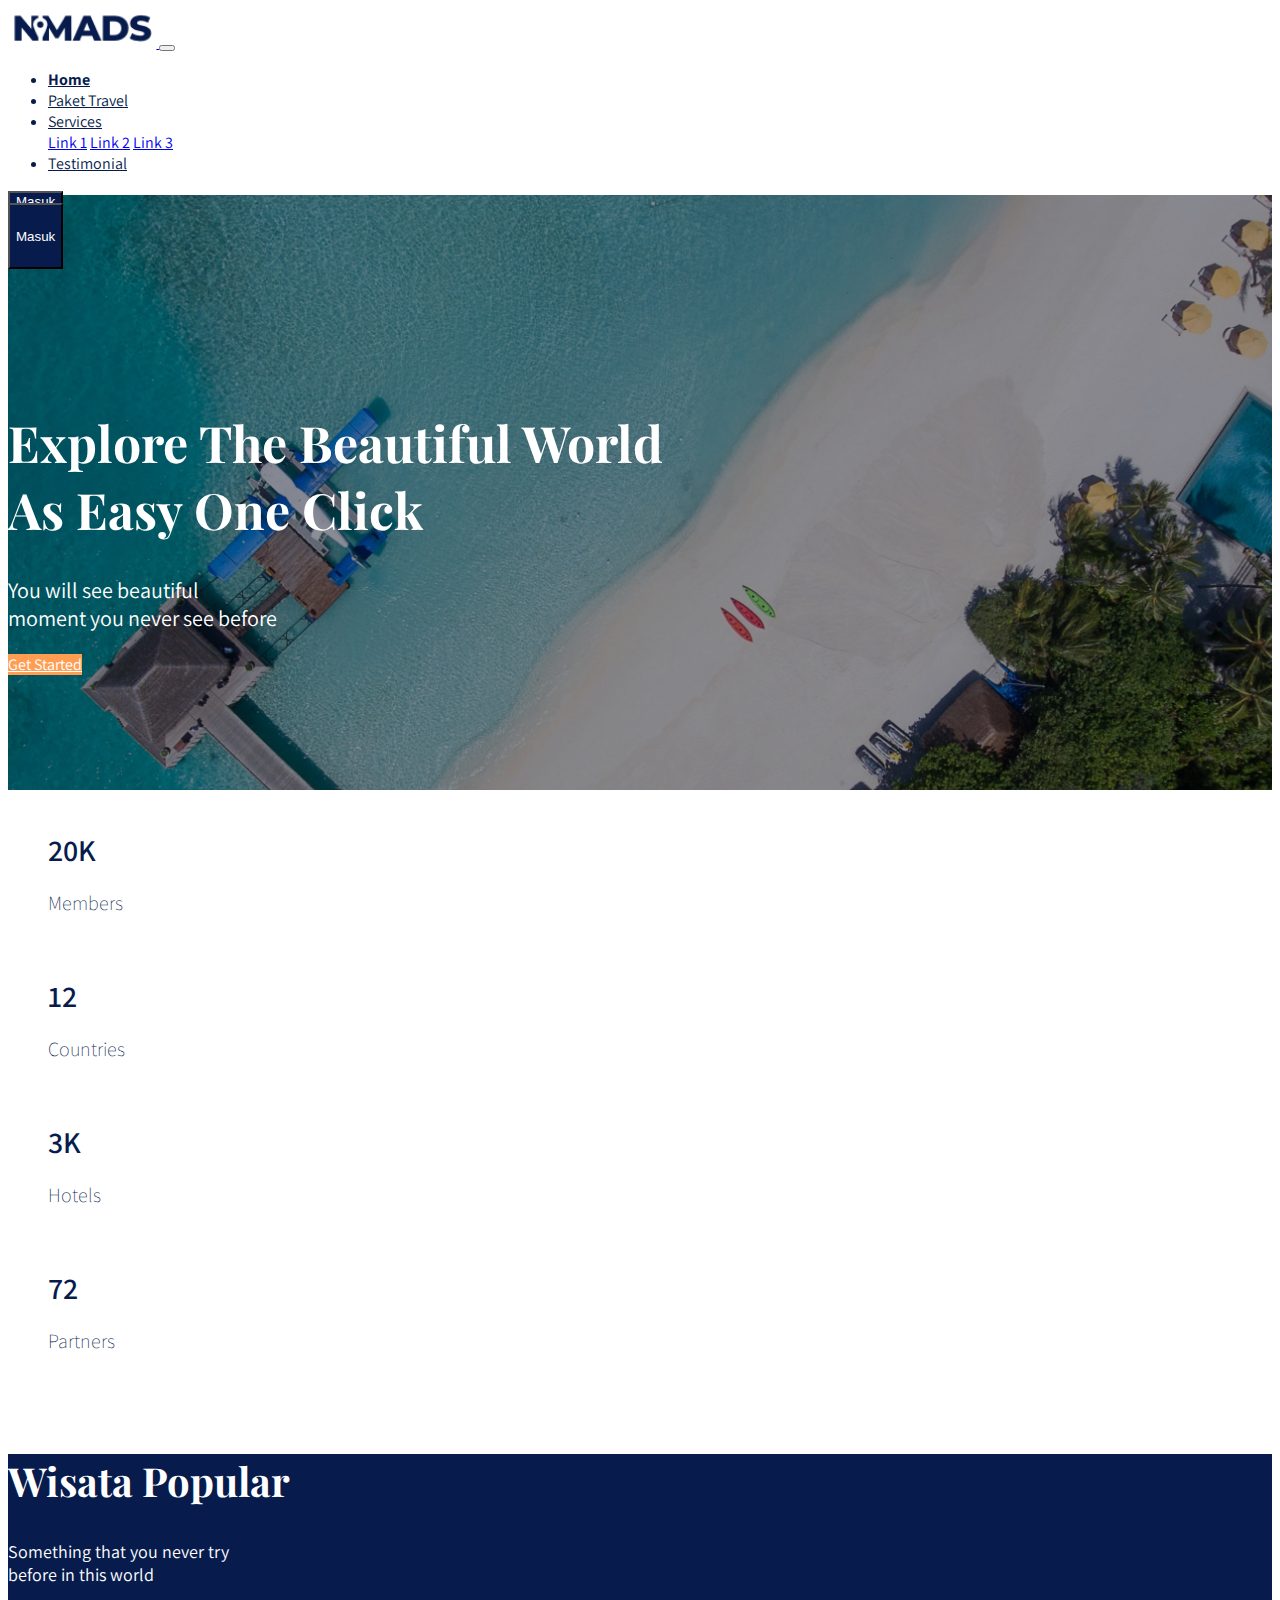
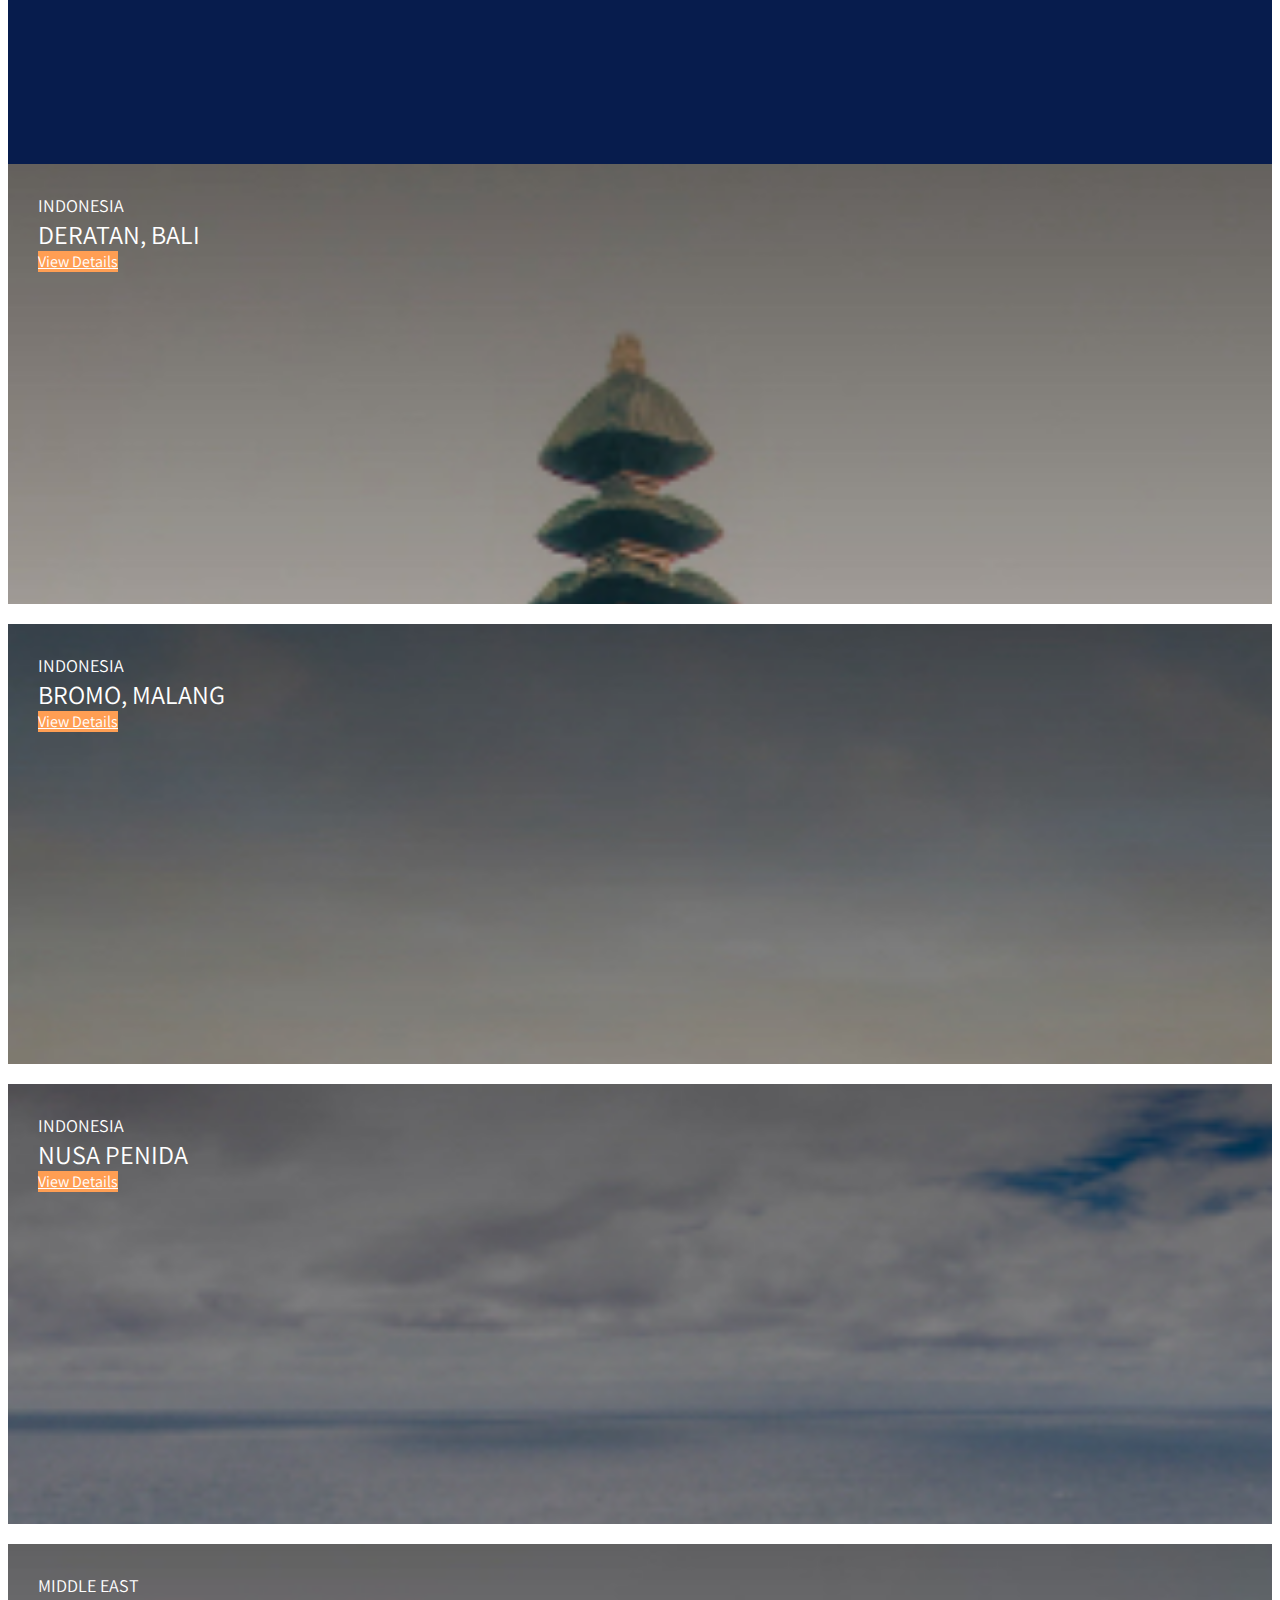
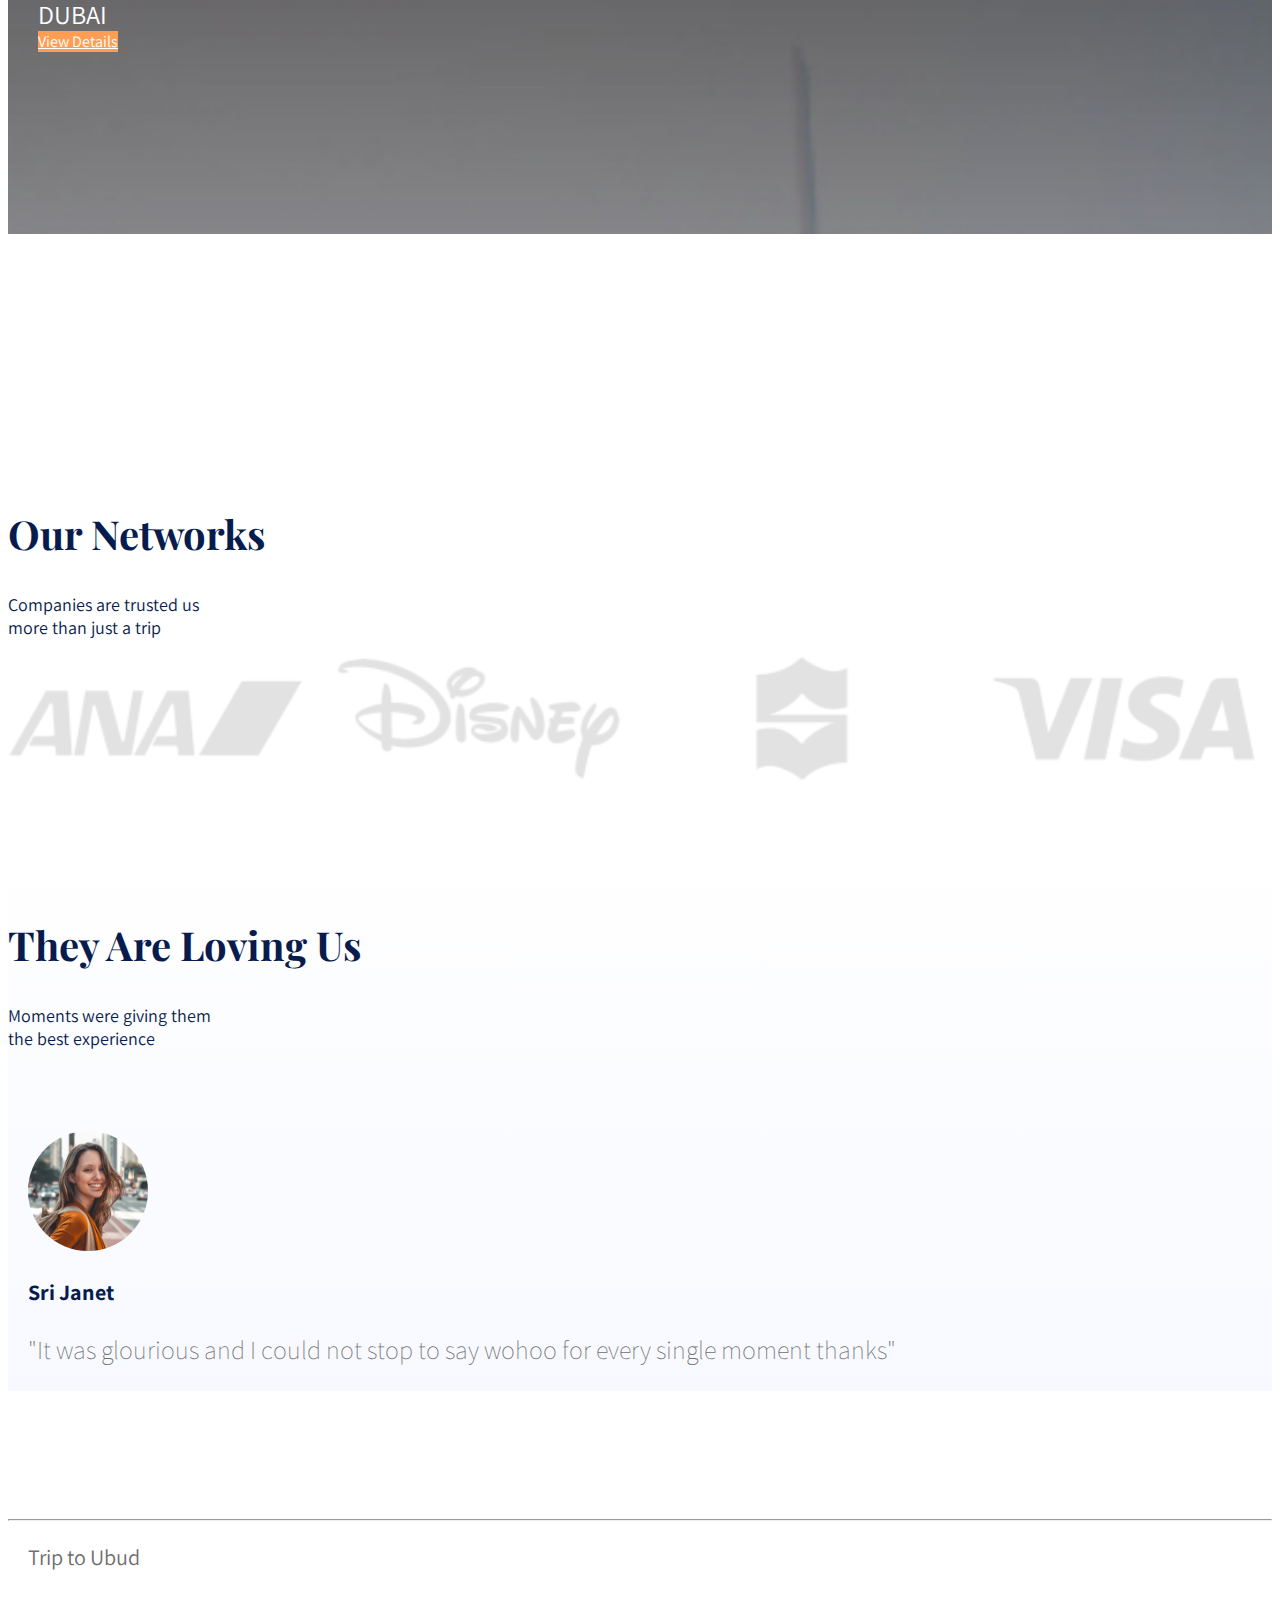
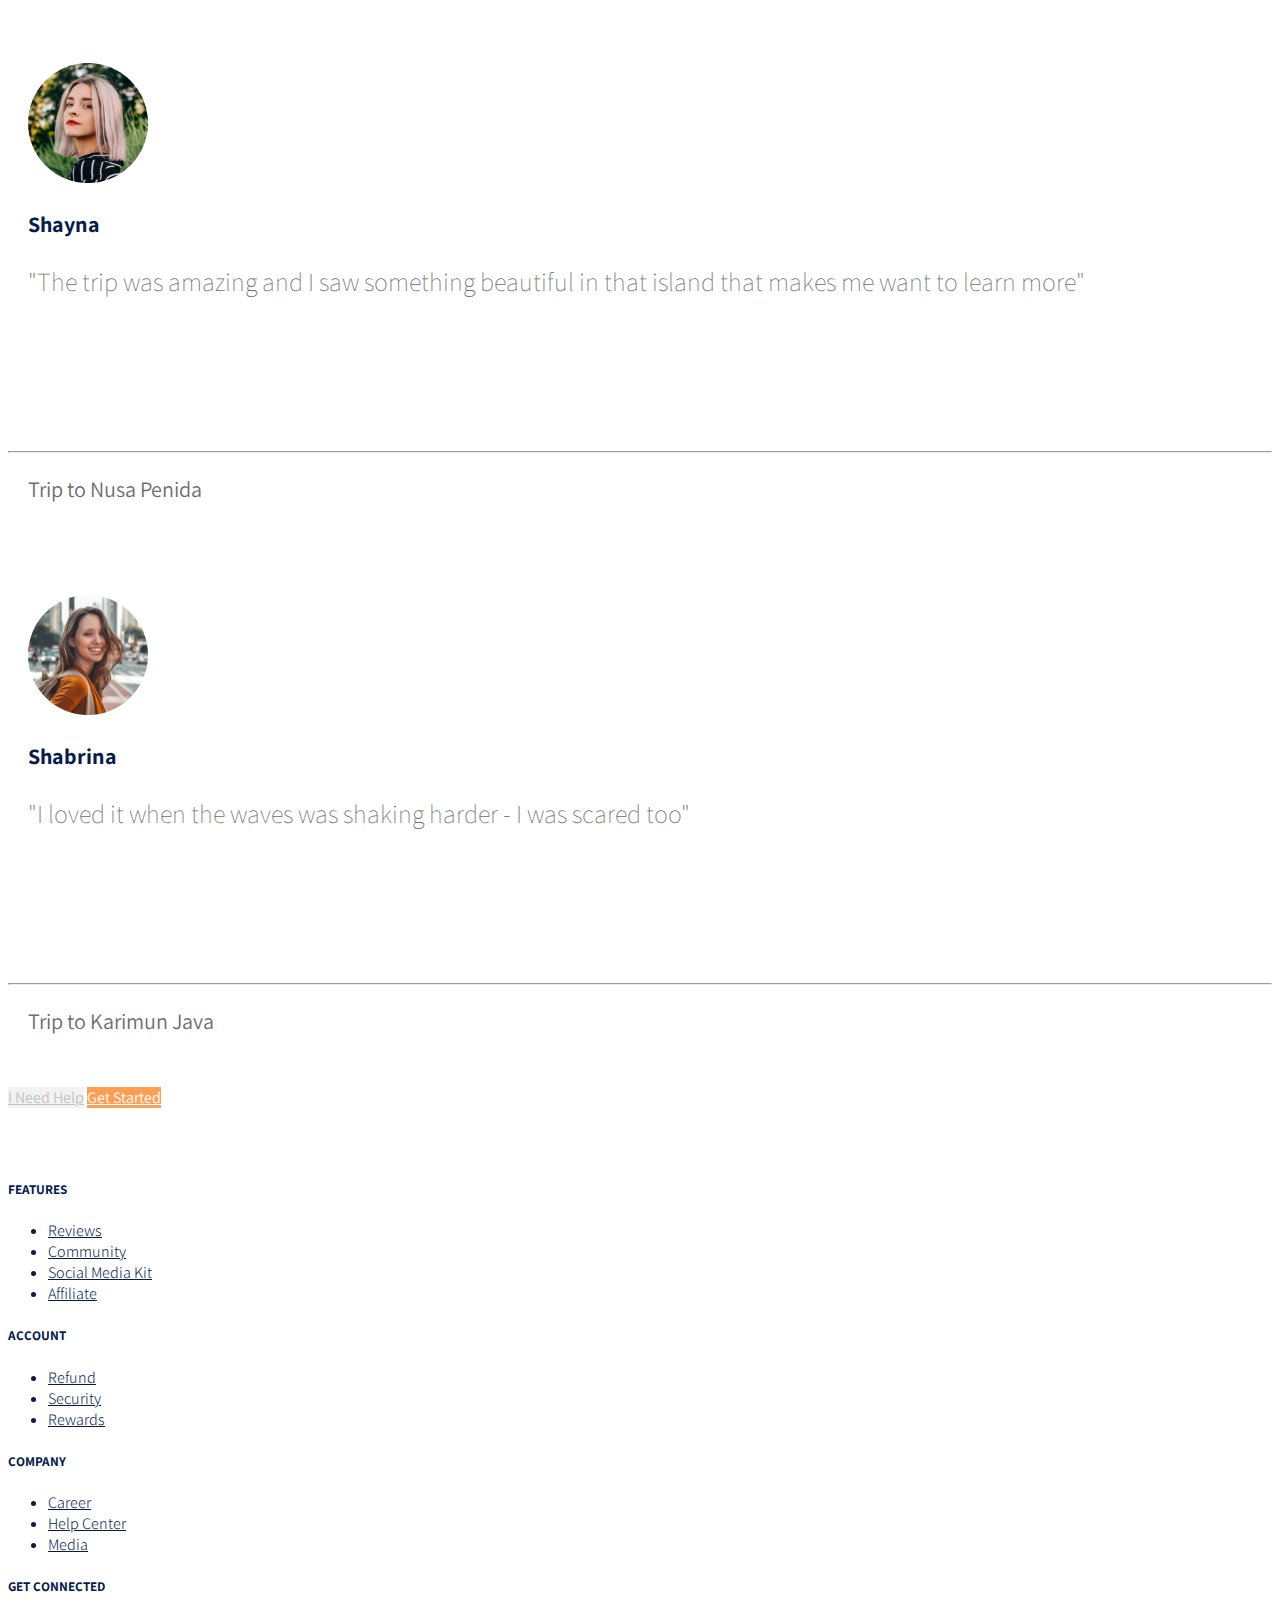
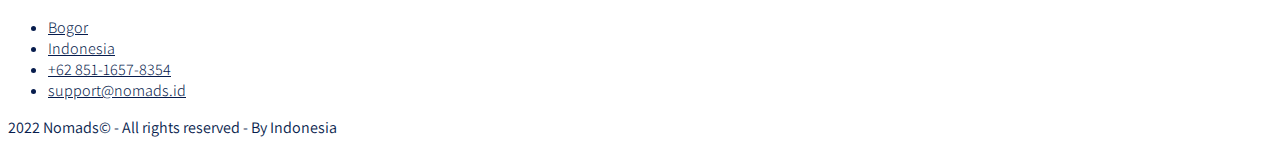
<file: frontend/index.html>
<!DOCTYPE html>
<html lang="en">

<head>
  <meta charset="UTF-8" />
  <meta http-equiv="X-UA-Compatible" content="IE=edge" />
  <meta name="viewport" content="width=device-width, initial-scale=1.0" />
  <title>Nomads</title>
  <link rel="stylesheet" href="https://cdn.jsdelivr.net/npm/bootstrap@4.6.1/dist/css/bootstrap.min.css"
    integrity="sha384-zCbKRCUGaJDkqS1kPbPd7TveP5iyJE0EjAuZQTgFLD2ylzuqKfdKlfG/eSrtxUkn" crossorigin="anonymous" />
  <link rel="stylesheet" href="styles/main.css" />
</head>

<body>
  <!-- Navbar -->
  <div class="container">
    <nav class="navbar navbar-expand-lg navbar-light bg-white">
      <a href="#" class="navbar-brand">
        <img src="images/logo_nomads.png" alt="nomads-logo" />
      </a>
      <button class="navbar-toggler" type="button" data-toggle="collapse" data-target="#navtoggler">
        <span class="navbar-toggler-icon"></span>
      </button>

      <div class="collapse navbar-collapse" id="navtoggler">
        <ul class="navbar-nav ml-auto mr-3">
          <li class="nav-item">
            <a href="" class="nav-link active">Home</a>
          </li>
          <li class="nav-item">
            <a href="" class="nav-link">Paket Travel</a>
          </li>
          <li class="nav-item dropdown">
            <a href="#" class="nav-link dropdown-toggle" id="navDropdown" role="button" data-toggle="dropdown"
              aria-expanded="false">
              Services
            </a>
            <div class="dropdown-menu" aria-labelledby="navDropdown">
              <a href="#" class="dropdown-item">Link 1</a>
              <a href="#" class="dropdown-item">Link 2</a>
              <a href="#" class="dropdown-item">Link 3</a>
            </div>
          </li>
          <li class="nav-item">
            <a href="" class="nav-link">Testimonial</a>
          </li>
        </ul>
        <!-- Mobile Button -->
        <form class="form-inline d-sm-block d-lg-none">
          <button class="btn btn-login my-2 my-sm-0">Masuk</button>
        </form>
        <!-- Dekstop Button -->
        <form class="form-inline d-none d-lg-block">
          <button class="btn btn-login btn-navbar-right my-2 my-sm-0 px-4">
            Masuk
          </button>
        </form>
      </div>
    </nav>
  </div>

  <!-- Header -->
  <header class="text-center">
    <h1>
      Explore The Beautiful World
      <br />
      As Easy One Click
    </h1>
    <p class="mt-3">
      You will see beautiful
      <br />
      moment you never see before
    </p>
    <a href="#" class="btn btn-get-started px-4 mt-4">Get Started</a>
  </header>

  <main>
    <!-- Statistic -->
    <div class="container">
      <section class="section-stats row justify-content-center" id="stats">
        <div class="col-3 col-md-2 stats-detail">
          <h2>20K</h2>
          <p>Members</p>
        </div>
        <div class="col-3 col-md-2 stats-detail">
          <h2>12</h2>
          <p>Countries</p>
        </div>
        <div class="col-3 col-md-2 stats-detail">
          <h2>3K</h2>
          <p>Hotels</p>
        </div>
        <div class="col-3 col-md-2 stats-detail">
          <h2>72</h2>
          <p>Partners</p>
        </div>
      </section>
    </div>

    <!-- Section Popular -->
    <section class="section-popular" id="popular">
      <div class="container">
        <div class="row">
          <div class="col text-center section-popular-heading">
            <h2>Wisata Popular</h2>
            <p>
              Something that you never try
              <br />
              before in this world
            </p>
          </div>
        </div>
      </div>
    </section>
    <section class="section-popular-content" id="popularContent">
      <div class="container">
        <div class="section-popular-travel row justify-content-center">
          <div class="col-sm-6 col-md-4 col-lg-3">
            <div class="card-travel text-center d-flex flex-column"
              style="background-image: url('./images/travel-1.jpg')">
              <div class="travel-country">INDONESIA</div>
              <div class="travel-location">DERATAN, BALI</div>
              <div class="travel-button mt-auto">
                <a href="#" class="btn btn-travel-details px-4">
                  View Details
                </a>
              </div>
            </div>
          </div>
          <div class="col-sm-6 col-md-4 col-lg-3">
            <div class="card-travel text-center d-flex flex-column"
              style="background-image: url('./images/travel-2.jpg')">
              <div class="travel-country">INDONESIA</div>
              <div class="travel-location">BROMO, MALANG</div>
              <div class="travel-button mt-auto">
                <a href="#" class="btn btn-travel-details px-4">
                  View Details
                </a>
              </div>
            </div>
          </div>
          <div class="col-sm-6 col-md-4 col-lg-3">
            <div class="card-travel text-center d-flex flex-column"
              style="background-image: url('./images/travel-3.jpg')">
              <div class="travel-country">INDONESIA</div>
              <div class="travel-location">NUSA PENIDA</div>
              <div class="travel-button mt-auto">
                <a href="#" class="btn btn-travel-details px-4">
                  View Details
                </a>
              </div>
            </div>
          </div>
          <div class="col-sm-6 col-md-4 col-lg-3">
            <div class="card-travel text-center d-flex flex-column"
              style="background-image: url('./images/travel-4.jpg')">
              <div class="travel-country">MIDDLE EAST</div>
              <div class="travel-location">DUBAI</div>
              <div class="travel-button mt-auto">
                <a href="#" class="btn btn-travel-details px-4">
                  View Details
                </a>
              </div>
            </div>
          </div>
        </div>
      </div>
    </section>
    <!-- Section Networks -->
    <section class="section-networks" id="networks">
      <div class="container">
        <div class="row">
          <div class="col-md-4">
            <h2>Our Networks</h2>
            <p>
              Companies are trusted us
              <br />
              more than just a trip
            </p>
          </div>
          <div class="col-md-8">
            <img class="img-fluid" src="images/partner.png" alt="logo-partners" />
          </div>
        </div>
      </div>
    </section>
    <!-- Section Testimonial -->
    <section class="section-testimonial-heading" id="testimonialHeading">
      <div class="container">
        <div class="row">
          <div class="col text-center">
            <h2>
              They Are Loving Us
            </h2>
            <p>
              Moments were giving them
              <br>
              the best experience
            </p>
          </div>
        </div>
      </div>
    </section>
    <section class="section-testimonial-content" id="testimonialContent">
      <div class="container">
        <div class="section-popular-travel row justify-content-center">
          <div class="col-sm-6 col-md-6 col-lg-4">
            <div class="card card-testimonial text-center">
              <div class="testimonial-content">
                <img src="images/avatar-2.png" alt="testimonial-1" class="rounded-circle mb-4">
                <h3 class="mb-4">Sri Janet</h3>
                <p class="testimonial">
                  "It was glourious and I could not stop to say wohoo for every single moment thanks"
                </p>
              </div>
              <hr>
              <p class="trip-to">
                Trip to Ubud
              </p>
            </div>
          </div>
          <div class="col-sm-6 col-md-6 col-lg-4">
            <div class="card card-testimonial text-center">
              <div class="testimonial-content">
                <img src="images/avatar-3.png" alt="testimonial-1" class="rounded-circle mb-4">
                <h3 class="mb-4">Shayna</h3>
                <p class="testimonial">
                  "The trip was amazing and I saw something beautiful in that island that makes me want to learn more"
                </p>
              </div>
              <hr>
              <p class="trip-to">
                Trip to Nusa Penida
              </p>
            </div>
          </div>
          <div class="col-sm-6 col-md-6 col-lg-4">
            <div class="card card-testimonial text-center">
              <div class="testimonial-content">
                <img src="images/avatar-2.png" alt="testimonial-1" class="rounded-circle mb-4">
                <h3 class="mb-4">Shabrina</h3>
                <p class="testimonial">
                  "I loved it when the waves was shaking harder - I was scared too"
                </p>
              </div>
              <hr>
              <p class="trip-to">
                Trip to Karimun Java
              </p>
            </div>
          </div>
        </div>
        <div class="row">
          <div class="col-12 text-center">
            <a href="#" class="btn btn-need-help px-4 mx-1 mt-4">I Need Help</a>
            <a href="#" class="btn btn-get-started px-4 mx-1 mt-4">Get Started</a>
          </div>
        </div>
      </div>
    </section>
  </main>

  <footer class="section-footer mt-5 mb-4 border-top">
    <div class="container pt-5 pb-5">
      <div class="row justify-content-center">
        <div class="col-12">
          <div class="row">
            <div class="col-12 col-md-6 col-lg-3">
              <h5>FEATURES</h5>
              <ul class="list-unstyled">
                <li><a href="#">Reviews</a></li>
                <li><a href="#">Community</a></li>
                <li><a href="#">Social Media Kit</a></li>
                <li><a href="#">Affiliate</a></li>
              </ul>
            </div>
            <div class="col-12 col-md-6 col-lg-3">
              <h5>ACCOUNT</h5>
              <ul class="list-unstyled">
                <li><a href="#">Refund</a></li>
                <li><a href="#">Security</a></li>
                <li><a href="#">Rewards</a></li>
              </ul>
            </div>
            <div class="col-12 col-md-6 col-lg-3">
              <h5>COMPANY</h5>
              <ul class="list-unstyled">
                <li><a href="#">Career</a></li>
                <li><a href="#">Help Center</a></li>
                <li><a href="#">Media</a></li>
              </ul>
            </div>
            <div class="col-12 col-md-6 col-lg-3">
              <h5>GET CONNECTED</h5>
              <ul class="list-unstyled">
                <li><a href="#">Bogor</a></li>
                <li><a href="#">Indonesia</a></li>
                <li><a href="#">+62 851-1657-8354</a></li>
                <li><a href="#">support@nomads.id</a></li>
              </ul>
            </div>
          </div>
        </div>

      </div>
    </div>
    <div class="container-fluid">
      <div class="row border-top justify-content-center align-items-center pt-4">
        <div class="col-auto text-muted font-weight-light">
          2022 Nomads&copy; - All rights reserved - By Indonesia
        </div>
      </div>
    </div>
  </footer>

  <script src="https://cdn.jsdelivr.net/npm/jquery@3.5.1/dist/jquery.slim.min.js"
    integrity="sha384-DfXdz2htPH0lsSSs5nCTpuj/zy4C+OGpamoFVy38MVBnE+IbbVYUew+OrCXaRkfj"
    crossorigin="anonymous"></script>
  <script src="https://cdn.jsdelivr.net/npm/bootstrap@4.6.1/dist/js/bootstrap.bundle.min.js"
    integrity="sha384-fQybjgWLrvvRgtW6bFlB7jaZrFsaBXjsOMm/tB9LTS58ONXgqbR9W8oWht/amnpF"
    crossorigin="anonymous"></script>
</body>

</html>
</file>
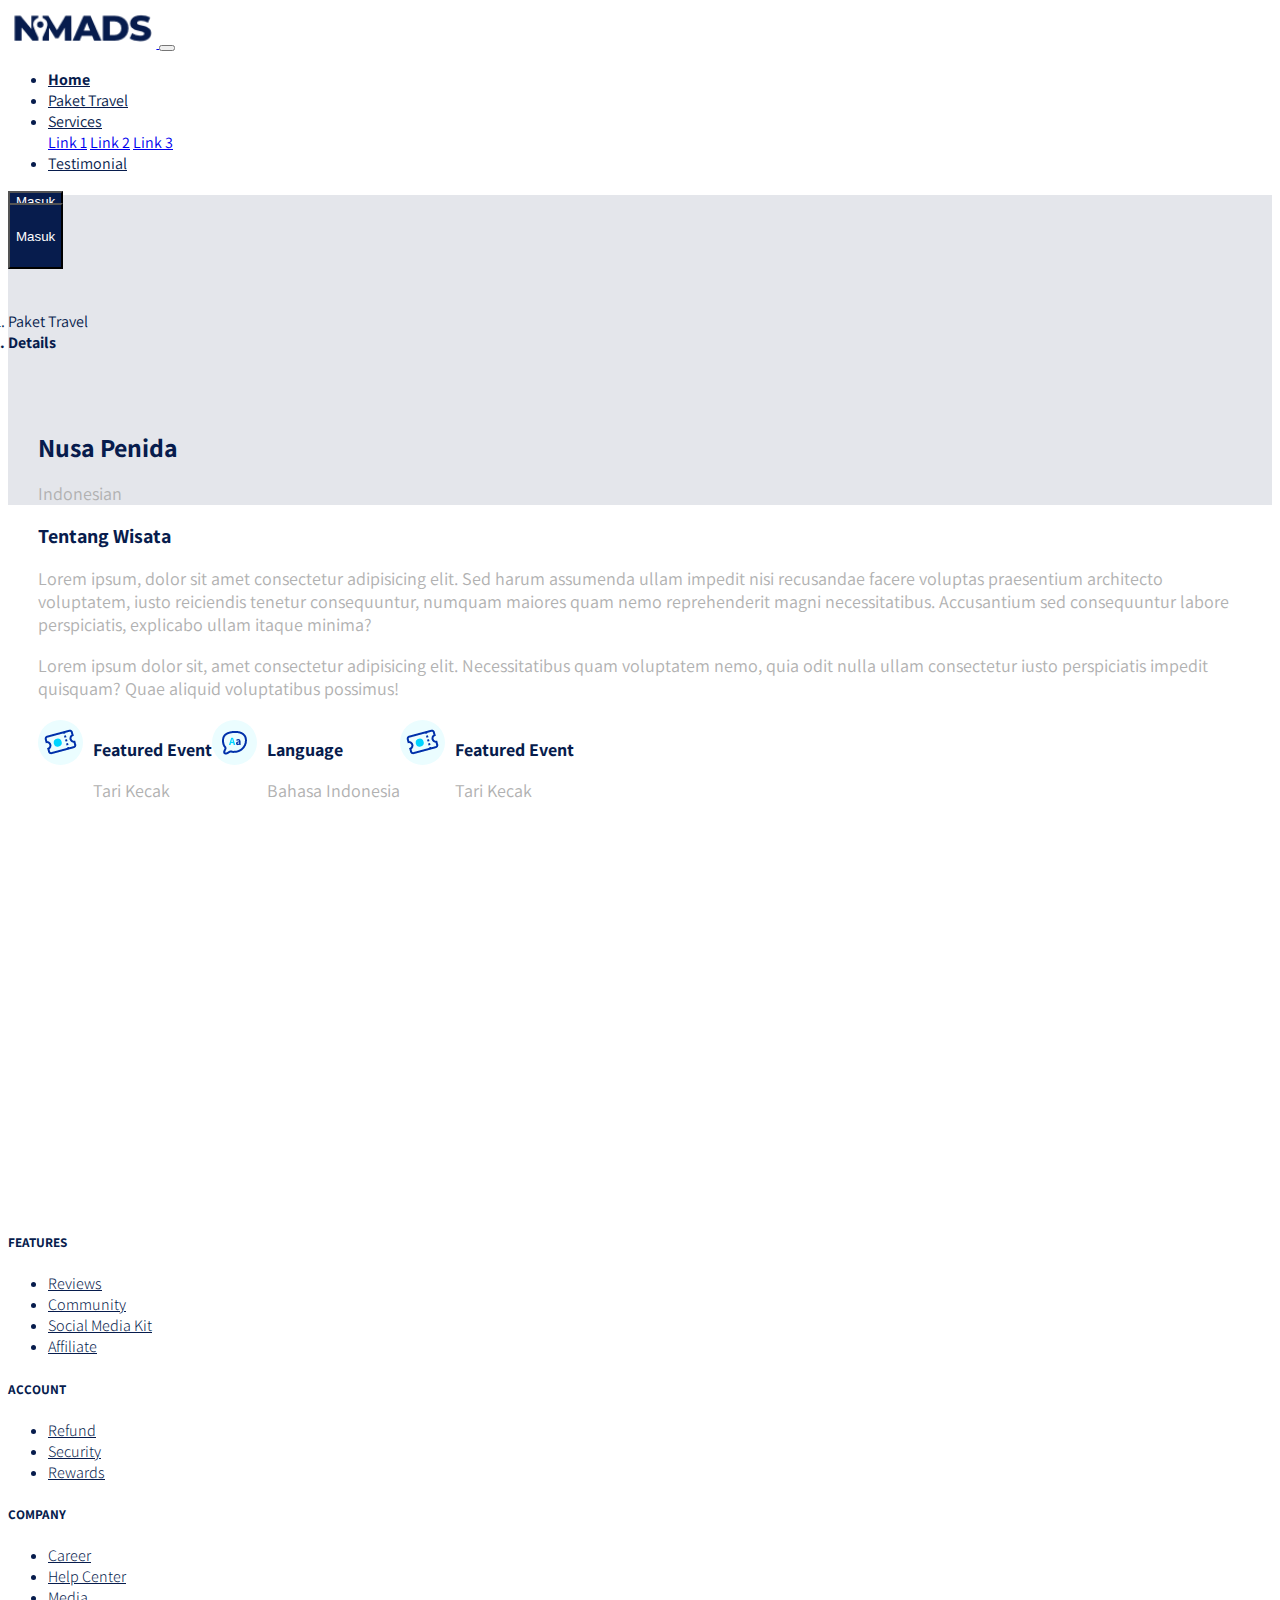
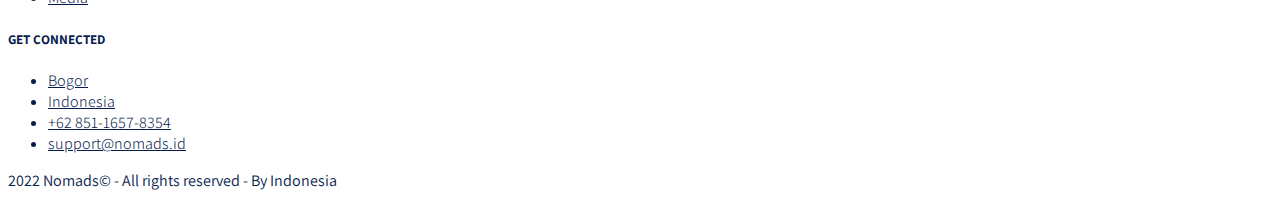
<file: frontend/details.html>
<!DOCTYPE html>
<html lang="en">

<head>
  <meta charset="UTF-8" />
  <meta http-equiv="X-UA-Compatible" content="IE=edge" />
  <meta name="viewport" content="width=device-width, initial-scale=1.0" />
  <title>Nomads</title>
  <link rel="stylesheet" href="https://cdn.jsdelivr.net/npm/bootstrap@4.6.1/dist/css/bootstrap.min.css"
    integrity="sha384-zCbKRCUGaJDkqS1kPbPd7TveP5iyJE0EjAuZQTgFLD2ylzuqKfdKlfG/eSrtxUkn" crossorigin="anonymous" />
  <link rel="stylesheet" href="styles/main.css" />
</head>

<body>
  <!-- Navbar -->
  <div class="container">
    <nav class="navbar navbar-expand-lg navbar-light bg-white">
      <a href="#" class="navbar-brand">
        <img src="images/logo_nomads.png" alt="nomads-logo" />
      </a>
      <button class="navbar-toggler" type="button" data-toggle="collapse" data-target="#navtoggler">
        <span class="navbar-toggler-icon"></span>
      </button>

      <div class="collapse navbar-collapse" id="navtoggler">
        <ul class="navbar-nav ml-auto mr-3">
          <li class="nav-item">
            <a href="" class="nav-link active">Home</a>
          </li>
          <li class="nav-item">
            <a href="" class="nav-link">Paket Travel</a>
          </li>
          <li class="nav-item dropdown">
            <a href="#" class="nav-link dropdown-toggle" id="navDropdown" role="button" data-toggle="dropdown"
              aria-expanded="false">
              Services
            </a>
            <div class="dropdown-menu" aria-labelledby="navDropdown">
              <a href="#" class="dropdown-item">Link 1</a>
              <a href="#" class="dropdown-item">Link 2</a>
              <a href="#" class="dropdown-item">Link 3</a>
            </div>
          </li>
          <li class="nav-item">
            <a href="" class="nav-link">Testimonial</a>
          </li>
        </ul>
        <!-- Mobile Button -->
        <form class="form-inline d-sm-block d-lg-none">
          <button class="btn btn-login my-2 my-sm-0">Masuk</button>
        </form>
        <!-- Dekstop Button -->
        <form class="form-inline d-none d-lg-block">
          <button class="btn btn-login btn-navbar-right my-2 my-sm-0 px-4">
            Masuk
          </button>
        </form>
      </div>
    </nav>
  </div>

  <main>
    <section class="section-details-header"></section>
    <section class="section-details-content">
      <div class="container">
        <div class="row">
          <div class="col">
            <nav>
              <ol class="breadcrumb">
                <li class="breadcrumb-item">Paket Travel</li>
                <li class="breadcrumb-item active">Details</li>
              </ol>
            </nav>
          </div>
        </div>
        <div class="row">
          <div class="col-lg-8">
            <div class="card card-details">
              <h1>Nusa Penida</h1>
              <p>
                Indonesian
              </p>
              <div class="gallery"></div>
              <h2>Tentang Wisata</h2>
              <p>
                Lorem ipsum, dolor sit amet consectetur adipisicing elit. Sed harum assumenda ullam impedit nisi
                recusandae facere voluptas praesentium architecto voluptatem, iusto reiciendis tenetur consequuntur,
                numquam maiores quam nemo reprehenderit magni necessitatibus. Accusantium sed consequuntur labore
                perspiciatis, explicabo ullam itaque minima?
              </p>
              <p>
                Lorem ipsum dolor sit, amet consectetur adipisicing elit. Necessitatibus quam voluptatem nemo, quia odit
                nulla ullam consectetur iusto perspiciatis impedit quisquam? Quae aliquid voluptatibus possimus!
              </p>
              <div class="row features">
                <div class="col-md-4">
                  <img class="features-image" src="images/ic_event.png" alt="img-tari-kecak">
                  <div class="description">
                    <h3>Featured Event</h3>
                    <p>Tari Kecak</p>
                  </div>
                </div>
                <div class="col-md-4 border-left">
                  <img class="features-image" src="images/ic_bahasa.png" alt="img-bhs-indo">
                  <div class="description">
                    <h3>Language</h3>
                    <p>Bahasa Indonesia</p>
                  </div>
                </div>
                <div class="col-md-4 border-left">
                  <img class="features-image" src="images/ic_event.png" alt="img-tari-kecak">
                  <div class="description">
                    <h3>Featured Event</h3>
                    <p>Tari Kecak</p>
                  </div>
                </div>
              </div>
            </div>
          </div>
        </div>
      </div>
    </section>
  </main>

  <footer class="section-footer mt-5 mb-4 border-top">
    <div class="container pt-5 pb-5">
      <div class="row justify-content-center">
        <div class="col-12">
          <div class="row">
            <div class="col-12 col-md-6 col-lg-3">
              <h5>FEATURES</h5>
              <ul class="list-unstyled">
                <li><a href="#">Reviews</a></li>
                <li><a href="#">Community</a></li>
                <li><a href="#">Social Media Kit</a></li>
                <li><a href="#">Affiliate</a></li>
              </ul>
            </div>
            <div class="col-12 col-md-6 col-lg-3">
              <h5>ACCOUNT</h5>
              <ul class="list-unstyled">
                <li><a href="#">Refund</a></li>
                <li><a href="#">Security</a></li>
                <li><a href="#">Rewards</a></li>
              </ul>
            </div>
            <div class="col-12 col-md-6 col-lg-3">
              <h5>COMPANY</h5>
              <ul class="list-unstyled">
                <li><a href="#">Career</a></li>
                <li><a href="#">Help Center</a></li>
                <li><a href="#">Media</a></li>
              </ul>
            </div>
            <div class="col-12 col-md-6 col-lg-3">
              <h5>GET CONNECTED</h5>
              <ul class="list-unstyled">
                <li><a href="#">Bogor</a></li>
                <li><a href="#">Indonesia</a></li>
                <li><a href="#">+62 851-1657-8354</a></li>
                <li><a href="#">support@nomads.id</a></li>
              </ul>
            </div>
          </div>
        </div>

      </div>
    </div>
    <div class="container-fluid">
      <div class="row border-top justify-content-center align-items-center pt-4">
        <div class="col-auto text-muted font-weight-light">
          2022 Nomads&copy; - All rights reserved - By Indonesia
        </div>
      </div>
    </div>
  </footer>

  <script src="https://cdn.jsdelivr.net/npm/jquery@3.5.1/dist/jquery.slim.min.js"
    integrity="sha384-DfXdz2htPH0lsSSs5nCTpuj/zy4C+OGpamoFVy38MVBnE+IbbVYUew+OrCXaRkfj"
    crossorigin="anonymous"></script>
  <script src="https://cdn.jsdelivr.net/npm/bootstrap@4.6.1/dist/js/bootstrap.bundle.min.js"
    integrity="sha384-fQybjgWLrvvRgtW6bFlB7jaZrFsaBXjsOMm/tB9LTS58ONXgqbR9W8oWht/amnpF"
    crossorigin="anonymous"></script>
</body>

</html>
</file>
<file: frontend/styles/main.css>
@import url("https://fonts.googleapis.com/css2?family=Assistant:wght@200;300;400;500;600;700;800&family=Playfair+Display:wght@400;500;600;700;800&display=swap");
body {
  background-color: #fff;
  font-family: "Assistant", sans-serif;
  color: #071c4d;
}

.navbar-light .navbar-nav .nav-link {
  color: #071c4d !important;
  font-weight: 400;
}

.navbar-light .navbar-nav .nav-link.active {
  color: #071c4d;
  font-weight: bold;
}

.btn-navbar-right {
  margin-top: -9px !important;
  margin-right: -17px !important;
  margin-bottom: -8px !important;
  height: 66px;
  border-radius: 0;
}

.btn-login {
  background-color: #071c4d;
  color: #fff;
}

.btn-login:hover {
  background-color: #1e3771;
  color: #fff;
}

.navbar-brand img {
  min-height: 40px;
}

header {
  padding: 180px 0 165px;
  background-image: url("../images/header-background@2x.jpg");
  background-size: cover;
  margin-top: -66px;
}

header h1,
header p {
  color: #fff;
}

header h1 {
  font-size: 50px;
  font-family: "Playfair Display", serif;
}

header p {
  font-size: 22px;
}

header .btn-get-started {
  background-color: #ff9e53;
  color: #fff;
}

header .btn-get-started:hover {
  background-color: #ffaa69;
  color: #fff;
}

.section-stats {
  margin-top: -50px;
}

.section-stats .stats-detail {
  background-color: #fff;
  padding-top: 15px;
  padding-left: 40px;
}

.section-stats h2 {
  font-size: 30px;
  margin-bottom: 0;
  font-weight: 600;
}

.section-stats p {
  font-size: 20px;
  font-weight: lighter;
}

.section-popular {
  min-height: 540px;
  background-color: #071c4d;
  margin-top: -50px;
  margin-bottom: -230px;
}

.section-popular .section-popular-heading {
  margin-top: 150px;
}

.section-popular .section-popular-heading h2,
.section-popular .section-popular-heading p {
  color: #fff;
}

.section-popular .section-popular-heading h2 {
  font-family: "Playfair Display", serif;
  font-weight: bold;
  font-size: 40px;
}

.section-popular .section-popular-heading p {
  font-size: 18px;
}

.section-popular-content .section-popular-travel .card-travel {
  min-height: 380px;
  background-color: #000;
  padding: 30px;
  margin-bottom: 20px;
  background-size: cover;
  color: #fff;
}

.section-popular-content .section-popular-travel .travel-country {
  font-size: 18px;
  color: #fff;
}

.section-popular-content .section-popular-travel .travel-location {
  font-size: 26px;
  color: #fff;
}

.section-popular-content .section-popular-travel .btn-travel-details {
  background-color: #ff9e53;
  color: #fff;
}

.section-popular-content .section-popular-travel .btn-travel-details:hover {
  background-color: #ffaa69;
  color: #fff;
}

.section-networks {
  background-color: #fff;
  padding-top: 240px;
  margin-top: -170px;
  padding-bottom: 50px;
}

.section-networks h2 {
  font-family: "Playfair Display", serif;
  font-weight: bold;
  font-size: 40px;
}

.section-networks p {
  font-size: 18px;
}

.section-networks img {
  width: 100%;
}

.section-testimonial-heading {
  min-height: 506px;
  padding-top: 50px;
  background: -webkit-gradient(linear, left top, left bottom, from(#fff), to(#f7f9ff));
  background: linear-gradient(#fff 0%, #f7f9ff 100%);
}

.section-testimonial-heading h2 {
  font-family: 'Playfair Display', serif;
  font-weight: bold;
  font-size: 40px;
}

.section-testimonial-heading p {
  font-size: 18px;
}

.section-testimonial-content {
  margin-top: -300px;
  padding-bottom: 50px;
}

.section-testimonial-content .card-testimonial {
  padding: 40px 20px 10px;
  border-radius: 11px;
  margin-bottom: 20px;
}

.section-testimonial-content .card-testimonial .testimonial-content {
  min-height: 380px;
}

.section-testimonial-content .card-testimonial h3 {
  font-size: 22px;
}

.section-testimonial-content .card-testimonial .testimonial {
  font-size: 26px;
  font-weight: 200;
  color: #6e6e6e;
  min-height: 160px;
}

.section-testimonial-content .card-testimonial .trip-to {
  font-weight: normal;
  font-size: 22px;
  color: #6e6e6e;
}

.section-testimonial-content .card-testimonial hr {
  margin-left: -20px;
  margin-right: -20px;
}

.section-testimonial-content .btn-need-help {
  background-color: #f2f2f2;
  color: #c3c3c3;
}

.section-testimonial-content .btn-need-help:hover {
  background-color: #fafafa;
  color: #c3c3c3;
}

.section-testimonial-content .btn-get-started {
  background-color: #ff9e53;
  color: #fff;
}

.section-testimonial-content .btn-get-started:hover {
  background-color: #ffaa69;
  color: #fff;
}

.section-footer a {
  color: #071c4d;
  font-weight: 300;
}

@media (max-width: 470px) {
  header h1 {
    font-size: 40px;
    font-family: "Playfair Display", serif;
  }
  header p {
    font-size: 18px;
  }
  .section-stats h2 {
    font-size: 25px;
    font-weight: 600;
  }
  .section-stats p {
    font-size: 15px;
    font-weight: lighter;
  }
}

@media (max-width: 400px) {
  header h1 {
    font-size: 27px;
    font-family: "Playfair Display", serif;
  }
  header p {
    font-size: 16px;
  }
  .section-stats .stats-detail {
    background-color: #fff;
    padding-top: 15px;
    padding-left: 25px;
  }
  .section-stats h2 {
    font-size: 20px;
    font-weight: 600;
  }
  .section-stats p {
    font-size: 13px;
    font-weight: lighter;
  }
}

.section-details-header {
  min-height: 310px;
  background: #e4e6eb;
  margin-top: -66px;
}

.section-details-content {
  margin-top: -210px;
  min-height: 100vh;
}

.section-details-content .breadcrumb {
  background-color: transparent;
  margin-bottom: 30px;
  padding: 0;
}

.section-details-content .breadcrumb-item.active {
  color: #071c4d;
  font-weight: bold;
}

.section-details-content .card-details {
  border-radius: 11px;
  padding: 30px;
}

.section-details-content .card-details h1 {
  font-size: 26px;
}

.section-details-content .card-details h2 {
  font-size: 20px;
}

.section-details-content .card-details p {
  font-size: 18px;
  color: #b1b1b1;
}

.section-details-content .features {
  margin-top: 20px;
}

.section-details-content .features h3 {
  font-size: 18px;
  color: #071c4d;
  margin-bottom: 0;
}

.section-details-content .features p {
  margin-bottom: 0;
}

.section-details-content .features .description {
  margin-left: 10px;
  overflow: hidden;
  float: left;
}

.section-details-content .features .features-image {
  width: 45px;
  height: 45px;
  float: left;
}
/*# sourceMappingURL=main.css.map */
</file>
